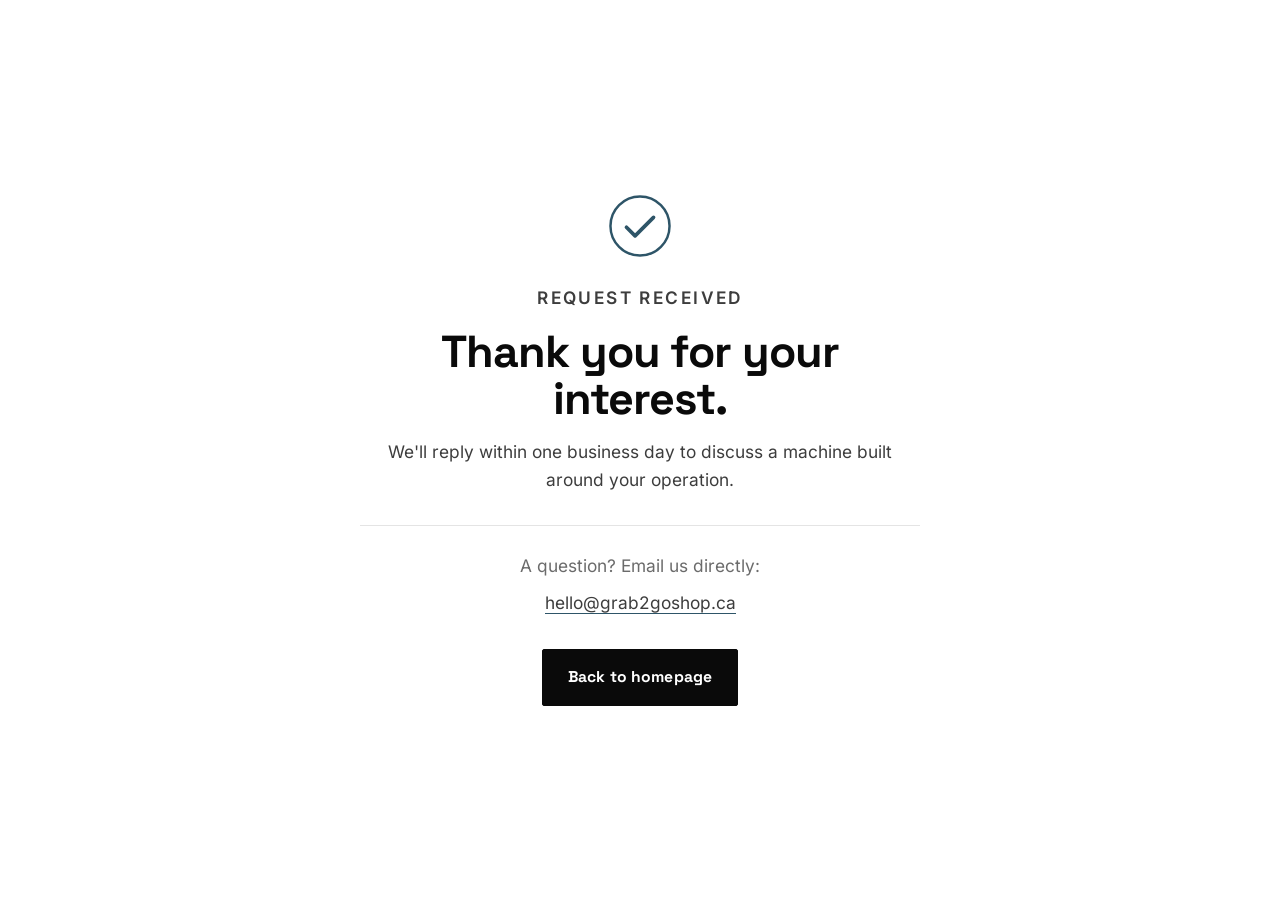
<file: thankyou.html>
<!DOCTYPE html>
<html lang="en-CA" class="no-js">

<head>
  <meta charset="UTF-8">
  <meta name="viewport" content="width=device-width, initial-scale=1.0">
  <title>Thank you | Grab-n-Go AI</title>
  <meta name="robots" content="noindex">
  <link rel="icon" type="image/png" sizes="32x32" href="assets/faviconlogo.jpg">
  <link rel="preload" href="assets/fonts/space-grotesk-700.woff2" as="font" type="font/woff2" crossorigin>
  <link rel="stylesheet" href="assets/site.css">
</head>

<body>
  <div class="ty-wrap">
    <div class="ty-card">
      <svg class="ty-mark" viewBox="0 0 52 52" aria-hidden="true">
        <circle cx="26" cy="26" r="24" fill="none" stroke="#2e5568" stroke-width="2" />
        <path d="M15 27 l7 7 15-15" fill="none" stroke="#2e5568" stroke-width="3" stroke-linecap="round"
          stroke-linejoin="round" />
      </svg>
      <p class="eyebrow center">Request received</p>
      <h1>Thank you for your interest.</h1>
      <p>We'll reply within one business day to discuss a machine built around your operation.</p>
      <div class="ty-contact">
        <p style="margin:0;color:var(--ink-3)">A question? Email us directly:</p>
        <p style="margin-top:.6rem">
          <a href="mailto:hello@grab2goshop.ca" style="border-bottom:1px solid var(--accent)">hello@grab2goshop.ca</a>
        </p>
      </div>
      <a href="/" class="btn">Back to homepage</a>
    </div>
  </div>
</body>

</html>
</file>
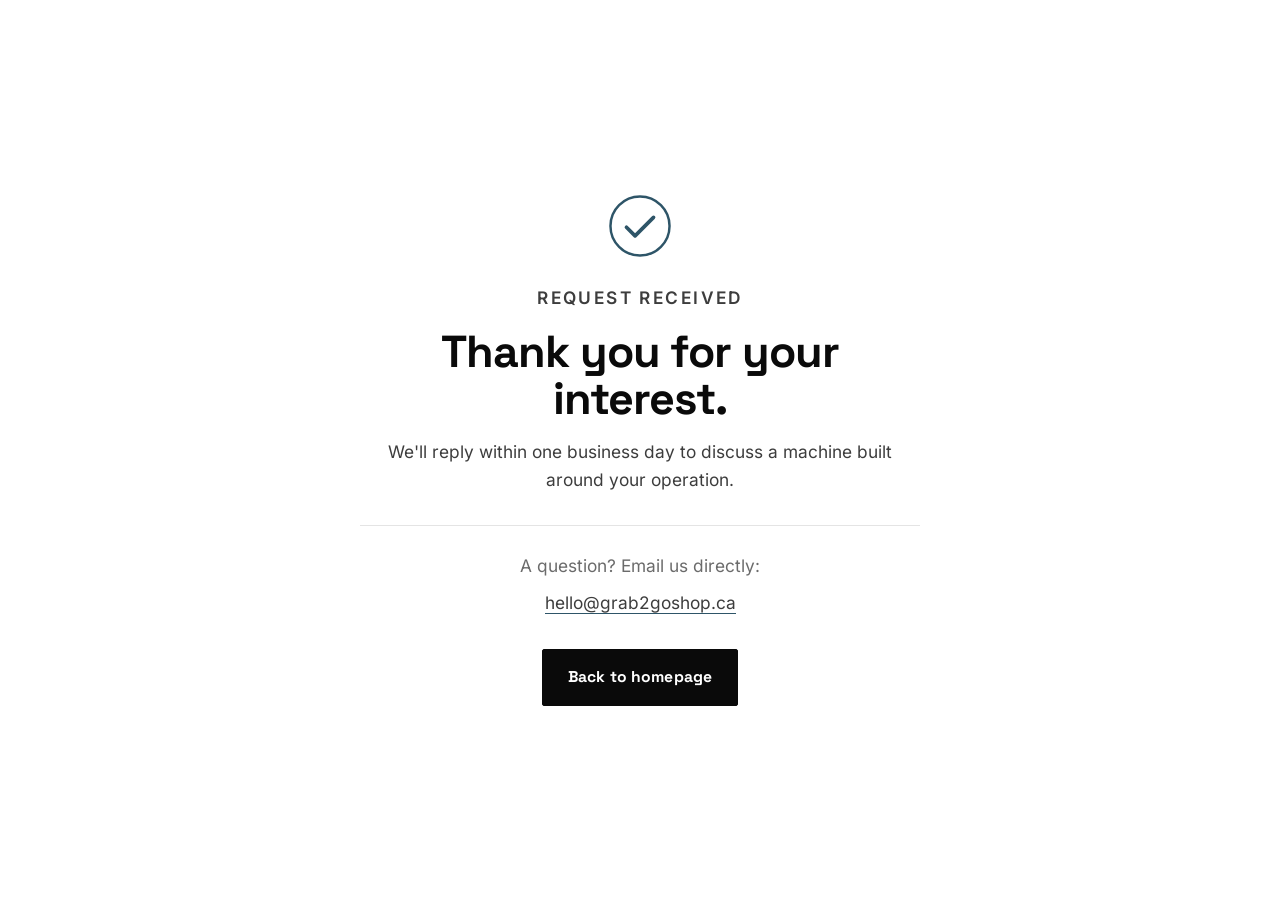
<file: en/thankyou.html>
<!DOCTYPE html>
<html lang="en-CA">

<head>
  <meta charset="UTF-8">
  <meta name="viewport" content="width=device-width, initial-scale=1.0">
  <title>Thank you | Grab-n-Go AI</title>
  <!-- The English thank-you page now lives at /thankyou.html. This page only forwards there. -->
  <meta http-equiv="refresh" content="0; url=https://www.grab2goshop.ca/thankyou.html">
  <meta name="robots" content="noindex, follow">
  <link rel="canonical" href="https://www.grab2goshop.ca/thankyou.html">
  <link rel="icon" type="image/png" sizes="32x32" href="../assets/faviconlogo.jpg">
  <script>location.replace("/thankyou.html");</script>
</head>

<body>
  <p style="font-family:system-ui,sans-serif;padding:2rem">
    This page has moved to <a href="/thankyou.html">grab2goshop.ca/thankyou.html</a>.
  </p>
</body>

</html>
</file>
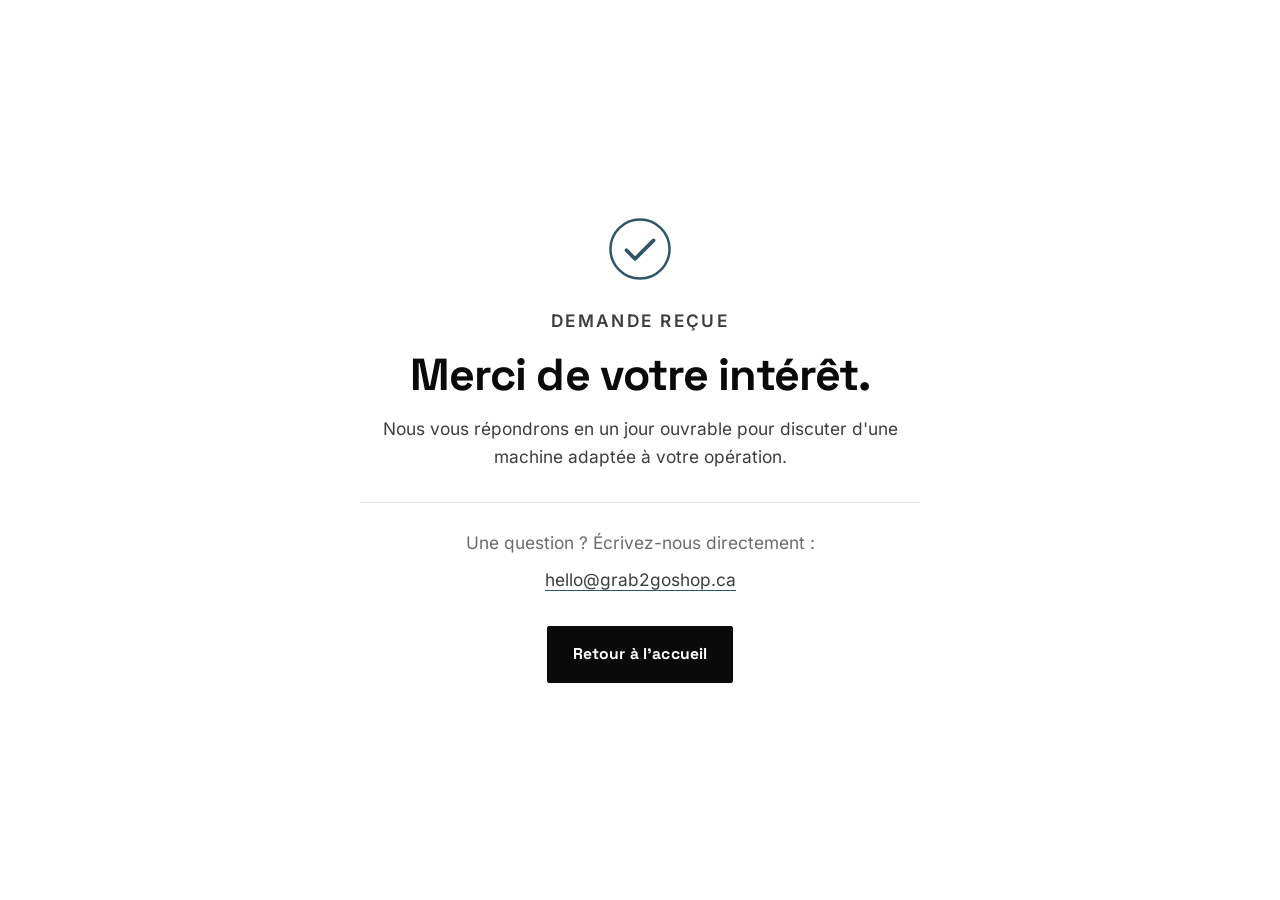
<file: fr/thankyou.html>
<!DOCTYPE html>
<html lang="fr-CA" class="no-js">

<head>
  <meta charset="UTF-8">
  <meta name="viewport" content="width=device-width, initial-scale=1.0">
  <title>Merci | Grab-n-Go AI</title>
  <meta name="robots" content="noindex">
  <link rel="icon" type="image/png" sizes="32x32" href="../assets/faviconlogo.jpg">
  <link rel="preload" href="../assets/fonts/space-grotesk-700.woff2" as="font" type="font/woff2" crossorigin>
  <link rel="stylesheet" href="../assets/site.css">
</head>

<body>
  <div class="ty-wrap">
    <div class="ty-card">
      <svg class="ty-mark" viewBox="0 0 52 52" aria-hidden="true">
        <circle cx="26" cy="26" r="24" fill="none" stroke="#2e5568" stroke-width="2" />
        <path d="M15 27 l7 7 15-15" fill="none" stroke="#2e5568" stroke-width="3" stroke-linecap="round"
          stroke-linejoin="round" />
      </svg>
      <p class="eyebrow center">Demande reçue</p>
      <h1>Merci de votre intérêt.</h1>
      <p>Nous vous répondrons en un jour ouvrable pour discuter d'une machine adaptée à votre opération.</p>
      <div class="ty-contact">
        <p style="margin:0;color:var(--ink-3)">Une question ? Écrivez-nous directement :</p>
        <p style="margin-top:.6rem">
          <a href="mailto:hello@grab2goshop.ca" style="border-bottom:1px solid var(--accent)">hello@grab2goshop.ca</a>
        </p>
      </div>
      <a href="/fr/" class="btn">Retour à l'accueil</a>
    </div>
  </div>
</body>

</html>
</file>
<file: assets/site.css>
/* ==========================================================================
   Grab-n-Go AI — grab2goshop.ca
   Industrial-precision brand: black on white, one restrained steel accent.
   Bespoke stylesheet (no framework). Shared by EN (/) and FR (/fr/).
   ========================================================================== */

/* ------------------------- Self-hosted fonts ---------------------------- */
@font-face {
  font-family: "Space Grotesk"; font-style: normal; font-weight: 500;
  font-display: swap; src: url("fonts/space-grotesk-500.woff2") format("woff2");
}
@font-face {
  font-family: "Space Grotesk"; font-style: normal; font-weight: 700;
  font-display: swap; src: url("fonts/space-grotesk-700.woff2") format("woff2");
}
@font-face {
  font-family: "Inter"; font-style: normal; font-weight: 400;
  font-display: swap; src: url("fonts/inter-400.woff2") format("woff2");
}
@font-face {
  font-family: "Inter"; font-style: normal; font-weight: 500;
  font-display: swap; src: url("fonts/inter-500.woff2") format("woff2");
}
@font-face {
  font-family: "Inter"; font-style: normal; font-weight: 600;
  font-display: swap; src: url("fonts/inter-600.woff2") format("woff2");
}

:root {
  --ink: #0a0a0a;
  --ink-2: #3d3d3d;
  --ink-3: #6b6b6b;
  --paper: #ffffff;
  --panel: #141414;
  --panel-2: #1e1e1e;
  --line: #e4e4e4;
  --line-2: #2c2c2c;
  --accent: #2e5568;
  --accent-hi: #4d7f97;
  --focus: #2e5568;

  --font-display: "Space Grotesk", "Segoe UI", system-ui, sans-serif;
  --font-body: "Inter", "Segoe UI", system-ui, -apple-system, sans-serif;

  --wrap: 1120px;
  --gutter: clamp(20px, 5vw, 64px);
  --section-y: clamp(64px, 9vw, 128px);
}

/* ------------------------------- Reset ---------------------------------- */
*, *::before, *::after { box-sizing: border-box; }
html { -webkit-text-size-adjust: 100%; scroll-behavior: smooth; }
@media (prefers-reduced-motion: reduce) { html { scroll-behavior: auto; } }

body {
  margin: 0;
  font-family: var(--font-body);
  color: var(--ink);
  background: var(--paper);
  line-height: 1.6;
  font-size: 17px;
  -webkit-font-smoothing: antialiased;
  text-rendering: optimizeLegibility;
}

img, svg { max-width: 100%; display: block; }
a { color: inherit; text-decoration: none; }
button { font-family: inherit; }

h1, h2, h3 {
  font-family: var(--font-display);
  font-weight: 700;
  line-height: 1.04;
  letter-spacing: -0.02em;
  margin: 0;
}
p { margin: 0; }

/* --------------------------- Layout helpers ----------------------------- */
.wrap { width: 100%; max-width: var(--wrap); margin-inline: auto; padding-inline: var(--gutter); }
.section { padding-block: var(--section-y); }
.section--panel { background: var(--panel); color: #f4f4f4; }
.section--soft { background: #fafafa; }

.eyebrow {
  font-family: var(--font-body);
  font-weight: 600;
  font-size: 0.72rem;
  letter-spacing: 0.14em;
  text-transform: uppercase;
  color: var(--accent);
  margin: 0 0 1.1rem;
}
.section--panel .eyebrow { color: var(--accent-hi); }

.h2 { font-size: clamp(1.9rem, 4.4vw, 3rem); max-width: 20ch; }
.lede { font-size: clamp(1.05rem, 1.6vw, 1.3rem); color: var(--ink-2); max-width: 62ch; margin-top: 1.25rem; }
.section--panel .lede { color: #c9c9c9; }

.skip-link {
  position: absolute; left: -999px; top: 0; z-index: 200;
  background: var(--ink); color: #fff; padding: 12px 18px; border-radius: 0 0 6px 0;
}
.skip-link:focus { left: 0; }

:focus-visible { outline: 3px solid var(--focus); outline-offset: 3px; border-radius: 2px; }

/* ------------------------ One reveal style ------------------------------ */
.reveal-up { opacity: 0; transform: translateY(18px); transition: opacity .42s ease, transform .42s ease; }
.reveal-up.is-visible { opacity: 1; transform: none; }
@media (prefers-reduced-motion: reduce) {
  .reveal-up { opacity: 1; transform: none; transition: none; }
}
.no-js .reveal-up { opacity: 1; transform: none; }

/* ------------------------------ Buttons --------------------------------- */
.btn {
  display: inline-flex; align-items: center; gap: 0.6em;
  font-family: var(--font-display);
  font-weight: 600; font-size: 0.98rem; letter-spacing: 0.01em;
  padding: 0.95em 1.6em;
  border: 1.5px solid var(--ink);
  background: var(--ink); color: #fff;
  border-radius: 2px; cursor: pointer;
  transition: background .18s ease, color .18s ease;
}
.btn:hover { background: #fff; color: var(--ink); }
.btn .arrow { transition: transform .18s ease; }
.btn:hover .arrow { transform: translateX(3px); }
.btn--ghost { background: transparent; color: var(--ink); }
.btn--ghost:hover { background: var(--ink); color: #fff; }
.btn--onpanel { background: #fff; color: var(--ink); border-color: #fff; }
.btn--onpanel:hover { background: transparent; color: #fff; }
@media (prefers-reduced-motion: reduce) { .btn, .btn .arrow { transition: none; } }

/* ------------------------------- Header --------------------------------- */
.site-header {
  position: sticky; top: 0; z-index: 100;
  background: rgba(255,255,255,0.92);
  backdrop-filter: saturate(140%) blur(8px);
  border-bottom: 1px solid var(--line);
}
.site-header__inner {
  display: flex; align-items: center; justify-content: space-between;
  gap: 1rem; min-height: 68px;
}
.brand {
  font-family: var(--font-display); font-weight: 700;
  font-size: 1.12rem; letter-spacing: -0.01em; color: var(--ink);
  display: inline-flex; align-items: baseline; gap: .1em;
}
.nav { display: flex; align-items: center; gap: clamp(1rem, 2.5vw, 2rem); }
.nav a.navlink { font-size: 0.95rem; color: var(--ink-2); padding: .4rem 0; }
.nav a.navlink:hover { color: var(--ink); }
.nav-actions { display: flex; align-items: center; gap: 1rem; }

.lang {
  font-family: var(--font-display); font-weight: 600;
  font-size: 0.8rem; letter-spacing: 0.08em; text-transform: uppercase;
  display: inline-flex; align-items: center; gap: .1rem;
  border: 1px solid var(--line); border-radius: 2px; overflow: hidden;
}
.lang a { padding: .35rem .6rem; color: var(--ink-3); }
.lang a[aria-current="true"] { background: var(--ink); color: #fff; }
.lang a:not([aria-current="true"]):hover { background: #f2f2f2; color: var(--ink); }

.nav-toggle { display: none; }
.mobile-nav { display: none; }
@media (max-width: 860px) {
  .nav-desktop { display: none; }
  .header-cta.header-cta--desktop { display: none; }
  .nav-toggle {
    display: inline-flex; align-items: center; gap: .5rem;
    background: none; border: 1px solid var(--line); border-radius: 2px;
    padding: .5rem .7rem; font-size: .85rem; color: var(--ink);
    font-family: var(--font-display); font-weight: 600;
  }
  .mobile-nav { display: none; border-top: 1px solid var(--line); background: #fff; }
  .mobile-nav.open { display: block; }
  /* :not(.btn) — otherwise this rule overrides the CTA's white text and padding,
     rendering the booking button black-on-black. */
  .mobile-nav a:not(.btn) {
    display: block; padding: 1rem var(--gutter); border-bottom: 1px solid var(--line);
    font-family: var(--font-display); font-weight: 600; color: var(--ink);
  }
  .mobile-nav .btn { margin: 1rem var(--gutter); }
}

/* ------------------------ Media treatment helpers ----------------------- */
.media { position: relative; overflow: hidden; border-radius: 4px; background: #eee; }
.media img { width: 100%; height: 100%; object-fit: cover; display: block; }

/* ------------------------- Typographic panel ---------------------------- */
/* Brand-style content panel used where we have no owned photograph.
   Deliberately typographic — never a dimensioned placeholder. */
.tpanel {
  position: relative; overflow: hidden;
  background:
    repeating-linear-gradient(135deg, rgba(255,255,255,.025) 0 2px, transparent 2px 22px),
    radial-gradient(120% 90% at 25% 10%, #243d4a 0%, #182530 55%, #0f1720 100%);
  color: #eaf2f6;
  display: flex; flex-direction: column; justify-content: center;
  gap: .9rem; padding: clamp(1.5rem, 4vw, 2.4rem);
}
.tpanel__kicker {
  font-family: var(--font-body); font-weight: 600; font-size: .68rem;
  letter-spacing: .16em; text-transform: uppercase; color: var(--accent-hi);
}
.tpanel__line {
  font-family: var(--font-display); font-weight: 700;
  font-size: clamp(1.25rem, 2.6vw, 1.85rem); line-height: 1.15; letter-spacing: -0.02em;
}
.tpanel__list { list-style: none; margin: .3rem 0 0; padding: 0; display: grid; gap: .55rem; }
.tpanel__list li {
  display: flex; align-items: center; gap: .65rem;
  font-family: var(--font-display); font-weight: 500; font-size: .86rem; color: #cfdde4;
}
.tpanel__list li::before {
  content: ""; width: 7px; height: 7px; flex: none; background: var(--accent-hi);
}

/* --------------------- System map (two units, one board) ---------------- */
.sysmap {
  margin-top: clamp(2rem, 5vw, 3rem);
  display: grid; grid-template-columns: 1fr 1fr; gap: clamp(1rem, 3vw, 1.6rem);
}
.sysmap__unit {
  background: rgba(255,255,255,.04); border: 1px solid rgba(255,255,255,.14);
  border-radius: 4px; padding: clamp(1.1rem, 2.5vw, 1.6rem);
  display: flex; flex-direction: column; gap: .7rem;
}
.sysmap__unit svg { width: 46px; height: 46px; color: var(--accent-hi); }
.sysmap__tag {
  font-family: var(--font-body); font-weight: 600; font-size: .66rem;
  letter-spacing: .16em; text-transform: uppercase; color: var(--accent-hi);
}
.sysmap__name { font-family: var(--font-display); font-weight: 700; font-size: 1.05rem; color: #f4f4f4; }
.sysmap__note { font-size: .88rem; color: #b9c6cd; line-height: 1.5; }
.sysmap__join {
  grid-column: 1 / -1; display: flex; align-items: center; gap: .8rem;
  padding-top: .2rem;
  font-family: var(--font-display); font-weight: 600; font-size: .82rem;
  letter-spacing: .1em; text-transform: uppercase; color: #dfe7ea;
}
.sysmap__join::before, .sysmap__join::after {
  content: ""; height: 1px; background: rgba(255,255,255,.2); flex: 1;
}
@media (max-width: 560px) { .sysmap { grid-template-columns: 1fr; } }

/* -------------------------------- Hero ---------------------------------- */
.hero {
  position: relative;
  /* No bottom padding: the next section supplies the full section gap. Having
     both stacked left ~256px of dead space under the attribution line. */
  padding-top: clamp(40px, 6vw, 80px); padding-bottom: 0;
  background:
    radial-gradient(120% 120% at 85% 0%, #f3f5f6 0%, rgba(255,255,255,0) 55%),
    linear-gradient(#ffffff, #ffffff);
}
.hero::after {  /* subtle grain */
  content: ""; position: absolute; inset: 0; pointer-events: none; opacity: .5;
  background-image: url("data:image/svg+xml,%3Csvg xmlns='http://www.w3.org/2000/svg' width='120' height='120'%3E%3Cfilter id='n'%3E%3CfeTurbulence type='fractalNoise' baseFrequency='0.9' numOctaves='2'/%3E%3C/filter%3E%3Crect width='100%25' height='100%25' filter='url(%23n)' opacity='0.035'/%3E%3C/svg%3E");
}
.hero__grid {
  position: relative; z-index: 1;
  display: grid; grid-template-columns: 1.1fr 0.9fr; gap: clamp(2rem, 5vw, 4rem);
  align-items: center;
}
@media (max-width: 900px) { .hero__grid { grid-template-columns: 1fr; } }
.hero h1 { font-size: clamp(2.4rem, 6vw, 4.2rem); max-width: 15ch; margin-top: 1.2rem; }

/* Hero machine: contained, never stretched or letterboxed. The render already
   carries balanced padding around the unit, so the column just centres it.
   The render is a dark 2:3 portrait, so it reads as its own panel against the
   light hero rather than sitting on white — hence the hairline and drop shadow.
   380px keeps it ~570px tall, matching the footprint of the 3:4 render it
   replaced, so the hero's vertical rhythm is unchanged. */
.hero__visual { display: flex; justify-content: center; align-items: center; }
.hero__machine {
  display: block;
  width: 100%; max-width: 380px; height: auto; border-radius: 6px;
  border: 1px solid rgba(16, 24, 28, .10);
  box-shadow: 0 18px 40px -18px rgba(16, 24, 28, .45);
  opacity: 0; transform: translateY(10px);
  animation: heroIn .6s ease .08s forwards;
}
@keyframes heroIn { to { opacity: 1; transform: none; } }
@media (max-width: 900px) {
  .hero__visual { margin-top: 2.6rem; }
  /* 300px → 450px tall, the same height the 340px-wide 3:4 render occupied. */
  .hero__machine { max-width: 300px; }
}
@media (prefers-reduced-motion: reduce) {
  .hero__machine { opacity: 1; transform: none; animation: none; }
}
/* Hero video player. DORMANT — no page uses .vplayer today. It waits on our own
   9:16 footage of our own machine; supplier-branded clips are not an option.
   To activate, drop the machine still in .hero__visual for this:

     <div class="vplayer" data-vplayer>
       <video class="vplayer__video" preload="none" playsinline disablepictureinpicture
         poster="assets/hero-poster.webp"
         controlslist="nodownload noplaybackrate noremoteplayback"
         oncontextmenu="return false" width="360" height="640"
         aria-label="[describe what the clip shows]">
         <source src="assets/hero.mp4" type="video/mp4">
       </video>
       <button class="vplayer__btn" type="button" data-vplay aria-pressed="false">
         <span class="vplayer__icon" aria-hidden="true"></span>
         <span class="vplayer__label">Play the demonstration</span>
       </button>
     </div>

   9:16 slot, media contained and vertically centred with balanced padding —
   never stretched, never re-cropped. Media-only by design: no native control
   bar, one play/pause button, nothing else. */
.vplayer {
  position: relative;
  /* Width, not height, is capped — capping height would fight aspect-ratio and
     silently flatten the slot. 338px keeps the 9:16 box at ~600px tall, which
     matches the hero text column. */
  width: 100%; max-width: 338px;
  aspect-ratio: 9 / 16;
  margin-inline: auto;
  background: var(--panel);
  border-radius: 4px;
  overflow: hidden;
  opacity: 0; transform: translateY(10px);
  animation: heroIn .6s ease .08s forwards;
}
.vplayer__video {
  width: 100%; height: 100%;
  object-fit: contain;   /* balanced bands top and bottom; no crop, no stretch */
  display: block;
  background: var(--panel);
}
.vplayer__btn {
  position: absolute; inset: 0;
  display: grid; place-items: center;
  width: 100%; height: 100%;
  padding: 0; border: 0; background: transparent;
  color: #fff; cursor: pointer;
  transition: inset .25s ease, width .25s ease, height .25s ease, background-color .2s ease;
}
.vplayer__btn::before {   /* the disc behind the glyph */
  content: ""; position: absolute;
  width: 68px; height: 68px; border-radius: 50%;
  background: rgba(10, 10, 10, .55);
  border: 2px solid rgba(255, 255, 255, .85);
  transition: width .25s ease, height .25s ease, background-color .2s ease;
}
.vplayer__btn:hover::before { background: var(--accent); border-color: var(--accent-hi); }
.vplayer__icon {
  position: relative; z-index: 1;
  width: 0; height: 0; margin-left: 5px;
  border-left: 19px solid currentColor;
  border-top: 13px solid transparent;
  border-bottom: 13px solid transparent;
}
/* While playing, the control retreats to a small corner button so it never
   sits on top of the picture. */
.vplayer.is-playing .vplayer__btn {
  inset: auto 12px 12px auto; width: 46px; height: 46px;
}
.vplayer.is-playing .vplayer__btn::before { width: 46px; height: 46px; }
.vplayer.is-playing .vplayer__icon {
  width: 16px; height: 18px; margin-left: 0; border: 0;
  background:
    linear-gradient(currentColor, currentColor) left / 5px 100% no-repeat,
    linear-gradient(currentColor, currentColor) right / 5px 100% no-repeat;
}
.vplayer__label {   /* accessible name only */
  position: absolute; width: 1px; height: 1px; margin: -1px;
  padding: 0; overflow: hidden; clip: rect(0 0 0 0); white-space: nowrap; border: 0;
}
@media (max-width: 900px) {
  .vplayer { max-width: 300px; }
}
/* Reduced motion: show the poster only — no playback offered. */
@media (prefers-reduced-motion: reduce) {
  .vplayer { opacity: 1; transform: none; animation: none; }
  .vplayer__btn { display: none; }
  .vplayer__video { pointer-events: none; }
}

.hero .lede { margin-top: 1.6rem; }
/* The any-industry phrase carries the positioning, so it is lifted out of the
   body colour. Weight is pinned to 600 because Inter ships 400/500/600 only —
   the default <strong> 700 would be synthesised by the browser. Scoped to the
   hero: on .section--panel the lede sits on dark, where --accent would sink. */
.hero .lede strong { color: var(--accent); font-weight: 600; }
.hero-cta { margin-top: 2.2rem; display: flex; flex-wrap: wrap; gap: 1rem; align-items: center; }
.hero-note { font-size: .9rem; color: var(--ink-3); }

/* ------------------------ Attribution line motif ------------------------ */
.attrib {
  /* Explicit margin — <figure> defaults to `1em 40px`, which added stray space
     below and indented the block 40px out of alignment with the headline. */
  margin: clamp(2.5rem, 6vw, 3.5rem) 0 0;
  border: 1px solid var(--line); border-radius: 4px;
  padding: clamp(1.4rem, 3.5vw, 2.4rem);
  background: linear-gradient(180deg, #fafafa, #ffffff);
}
.attrib__label {
  font-family: var(--font-body); font-weight: 600;
  font-size: .7rem; letter-spacing: .14em; text-transform: uppercase;
  color: var(--ink-3); margin-bottom: 1.2rem;
}
.attrib__nodes {
  list-style: none; margin: 0; padding: 0;
  display: grid; grid-template-columns: repeat(3, 1fr); gap: 0 clamp(.6rem, 2.5vw, 2rem);
}
.a-node { display: flex; flex-direction: column; align-items: center; text-align: center; }
.a-node__art { order: -1; height: 88px; display: grid; place-items: center; margin-bottom: 1.15rem; }
.a-node__art svg { width: 72px; height: 72px; color: var(--ink); }
.a-node__art .accent { color: var(--accent); }

/* The rail: the dot always sits at the vertical centre of its own row, and the
   connecting segments are drawn from that same centre — so line and labels can
   never overlap regardless of art or label height. */
.a-node__rail { position: relative; width: 100%; height: 12px; display: grid; place-items: center; }
.a-node__rail::before, .a-node__rail::after {
  content: ""; position: absolute; top: 50%; height: 2px; margin-top: -1px;
  background: var(--accent); opacity: .45; transform: scaleX(0); transform-origin: left center;
}
.a-node__rail::before { right: 50%; left: calc(clamp(.6rem, 2.5vw, 2rem) / -2); }
.a-node__rail::after  { left: 50%;  right: calc(clamp(.6rem, 2.5vw, 2rem) / -2); }
.a-node:first-child .a-node__rail::before,
.a-node:last-child  .a-node__rail::after { display: none; }
.a-node__dot {
  position: relative; z-index: 1;
  width: 11px; height: 11px; border-radius: 50%;
  background: var(--accent); box-shadow: 0 0 0 4px #fff;
  opacity: 0; transform: scale(.4);
}
.a-node__label {
  margin-top: 1.1rem;
  font-family: var(--font-display); font-weight: 700; font-size: .82rem;
  letter-spacing: .14em; text-transform: uppercase; color: var(--ink);
}
.a-node__desc { margin-top: .4rem; font-size: .87rem; line-height: 1.5; color: var(--ink-2); max-width: 24ch; }
.a-node__art, .a-node__label, .a-node__desc { opacity: 0; transform: translateY(10px); }

/* Reveal: rule draws left-to-right, then each node fades in, once. */
.attrib.reveal .a-node__rail::before,
.attrib.reveal .a-node__rail::after { animation: railIn .34s ease forwards; }
.attrib.reveal .a-node:nth-child(1) .a-node__rail::after  { animation-delay: .05s; }
.attrib.reveal .a-node:nth-child(2) .a-node__rail::before { animation-delay: .39s; }
.attrib.reveal .a-node:nth-child(2) .a-node__rail::after  { animation-delay: .73s; }
.attrib.reveal .a-node:nth-child(3) .a-node__rail::before { animation-delay: 1.07s; }
.attrib.reveal .a-node__dot { animation: dotIn .3s ease forwards; }
.attrib.reveal .a-node__art,
.attrib.reveal .a-node__label,
.attrib.reveal .a-node__desc { animation: nodeIn .42s ease forwards; }
.attrib.reveal .a-node:nth-child(1) :is(.a-node__art, .a-node__label, .a-node__desc) { animation-delay: .1s; }
.attrib.reveal .a-node:nth-child(2) :is(.a-node__art, .a-node__label, .a-node__desc) { animation-delay: .55s; }
.attrib.reveal .a-node:nth-child(3) :is(.a-node__art, .a-node__label, .a-node__desc) { animation-delay: 1s; }
.attrib.reveal .a-node:nth-child(1) .a-node__dot { animation-delay: .1s; }
.attrib.reveal .a-node:nth-child(2) .a-node__dot { animation-delay: .55s; }
.attrib.reveal .a-node:nth-child(3) .a-node__dot { animation-delay: 1s; }
@keyframes railIn { to { transform: scaleX(1); } }
@keyframes dotIn  { to { opacity: 1; transform: none; } }
@keyframes nodeIn { to { opacity: 1; transform: none; } }

/* Mobile: stack vertically, rail runs down the left between the nodes. */
@media (max-width: 640px) {
  .attrib__nodes { display: block; }
  .a-node {
    display: grid; grid-template-columns: 24px 1fr;
    align-items: start; text-align: left; column-gap: 1.1rem;
    padding-bottom: 2rem;
  }
  .a-node:last-child { padding-bottom: 0; }
  .a-node__rail { grid-column: 1; grid-row: 1 / span 3; width: 24px; height: 100%; align-content: start; }
  /* One continuous segment per node, running from its dot down to the next. */
  .a-node__rail::after { display: none; }
  .a-node__rail::before {
    display: block; top: 6px; bottom: calc(-2rem - 6px);
    left: 50%; right: auto; width: 2px; height: auto; margin: 0 0 0 -1px;
    transform: scaleY(0); transform-origin: center top;
  }
  /* Re-enable the first node's segment: the desktop rule that hides it is
     :first-child-qualified and outranks the plain selector above. */
  .a-node:first-child .a-node__rail::before { display: block; }
  .a-node:last-child .a-node__rail::before { display: none; }
  .a-node__dot { margin-top: 6px; }
  .a-node__art { grid-column: 2; grid-row: 1; height: auto; margin: 0 0 .7rem; place-items: start; }
  .a-node__art svg { width: 52px; height: 52px; }
  .a-node__label { grid-column: 2; grid-row: 2; margin-top: 0; }
  .a-node__desc { grid-column: 2; grid-row: 3; max-width: none; }
  .attrib.reveal .a-node__rail::before { animation-name: railInY; }
  .attrib.reveal .a-node:nth-child(1) .a-node__rail::before { animation-delay: .18s; }
  .attrib.reveal .a-node:nth-child(2) .a-node__rail::before { animation-delay: .63s; }
}
@keyframes railInY { to { transform: scaleY(1); } }

@media (prefers-reduced-motion: reduce) {
  .a-node__rail::before, .a-node__rail::after { transform: none; animation: none !important; }
  .a-node__dot, .a-node__art, .a-node__label, .a-node__desc { opacity: 1; transform: none; animation: none !important; }
}
.no-js .a-node__rail::before, .no-js .a-node__rail::after { transform: none; }
.no-js .a-node__dot, .no-js .a-node__art,
.no-js .a-node__label, .no-js .a-node__desc { opacity: 1; transform: none; }

/* --------------------------- Any-context band --------------------------- */
.anyband {
  background: #f2f6f7;
  border-top: 3px solid var(--accent);
  border-bottom: 1px solid var(--line);
  padding-block: clamp(46px, 6vw, 76px);
}
.anyband__grid {
  display: grid;
  grid-template-columns: minmax(0, 1.02fr) minmax(0, 1fr);
  gap: clamp(1.4rem, 4vw, 3.4rem);
  align-items: start;
}
@media (max-width: 860px) { .anyband__grid { grid-template-columns: 1fr; } }
.anyband .eyebrow { margin-bottom: .9rem; }
.anyband__title { font-size: clamp(1.7rem, 3.6vw, 2.5rem); max-width: 16ch; }
.anyband__body {
  color: var(--ink-2);
  font-size: clamp(1rem, 1.4vw, 1.12rem);
  max-width: 60ch;
  border-left: 2px solid var(--accent);
  padding-left: clamp(1rem, 2vw, 1.6rem);
}
@media (max-width: 860px) { .anyband__body { border-left: 0; padding-left: 0; } }

/* ------------------------------ Pillars --------------------------------- */
.pillars { display: grid; grid-template-columns: 1fr 1fr; gap: clamp(1rem, 3vw, 2rem); margin-top: 2.5rem; }
@media (max-width: 760px) { .pillars { grid-template-columns: 1fr; } }
.pillar { border: 1px solid var(--line); border-radius: 4px; overflow: hidden; background: #fff; display: flex; flex-direction: column; }
.pillar .media, .pillar .tpanel { aspect-ratio: 16 / 10; border-radius: 0; border-left: 0; border-right: 0; border-top: 0; }
.pillar__body { padding: clamp(1.5rem, 3.5vw, 2.4rem); display: flex; flex-direction: column; gap: .9rem; }
.pillar__tag {
  font-family: var(--font-body); font-weight: 600; font-size: .7rem;
  letter-spacing: .12em; text-transform: uppercase; color: var(--accent);
}
.pillar h3 { font-size: clamp(1.4rem, 2.6vw, 1.9rem); }
.pillar p { color: var(--ink-2); }

/* ------------------------- Industry photo cards ------------------------- */
.ind-grid { display: grid; grid-template-columns: repeat(3, 1fr); gap: clamp(.8rem, 2vw, 1.2rem); margin-top: 2.5rem; }
@media (max-width: 820px) { .ind-grid { grid-template-columns: repeat(2, 1fr); } }
@media (max-width: 480px) { .ind-grid { grid-template-columns: 1fr; } }
.ind-card {
  position: relative; border-radius: 4px; overflow: hidden; aspect-ratio: 3 / 2;
  display: block; background: #111;
}
.ind-card img {
  width: 100%; height: 100%; object-fit: cover;
  filter: brightness(.62) contrast(1.02); transition: filter .35s ease, transform .5s ease;
}
.ind-card::after {
  content: ""; position: absolute; inset: 0;
  background: linear-gradient(180deg, rgba(10,10,10,.05) 40%, rgba(10,10,10,.72) 100%);
}
.ind-card .ind-label {
  position: absolute; z-index: 2; left: 0; right: 0; bottom: 0;
  padding: 1rem 1.1rem; color: #fff;
  font-family: var(--font-display); font-weight: 600; font-size: 1.02rem; line-height: 1.2;
}
.ind-card:hover img { filter: brightness(.78) contrast(1.04); transform: scale(1.03); }
@media (prefers-reduced-motion: reduce) { .ind-card img { transition: none; } .ind-card:hover img { transform: none; } }
.industries-note { margin-top: 1.8rem; color: #b8b8b8; font-size: 1.05rem; }

/* ----------------------------- How it works ----------------------------- */
.steps { display: grid; grid-template-columns: repeat(3, 1fr); gap: clamp(1.2rem, 3vw, 2rem); margin-top: 3rem; }
@media (max-width: 760px) { .steps { grid-template-columns: 1fr; } }
.step { border-top: 2px solid var(--ink); padding-top: 1.2rem; }
.step .media { aspect-ratio: 3 / 2; margin-bottom: 1.1rem; }
.step__num {
  font-family: var(--font-display); font-weight: 700; font-size: 2.4rem;
  line-height: 1; color: var(--accent); letter-spacing: -0.03em;
}
.step h3 { font-size: 1.3rem; margin: .7rem 0 .5rem; }
.step p { color: var(--ink-2); font-size: .98rem; }

/* mini withdrawal log (step 3 + reused) */
.logcard { background: var(--panel); border-radius: 6px; padding: 1rem; margin-bottom: 1.1rem; aspect-ratio: 3 / 2; display: flex; flex-direction: column; justify-content: center; gap: .5rem; }
.logcard .logrow {
  display: flex; align-items: center; gap: .6rem; color: #dfe7ea;
  font-family: var(--font-display); font-weight: 500; font-size: .8rem; letter-spacing: .01em;
}
.logcard .logrow .tick { width: 7px; height: 7px; background: var(--accent-hi); flex: none; }
.logcard .logrow.new { opacity: 0; transform: translateX(-8px); }
.logcard.is-visible .logrow.new { animation: logIn .5s ease .2s forwards; }
@keyframes logIn { to { opacity: 1; transform: none; } }
@media (prefers-reduced-motion: reduce) { .logcard .logrow.new { opacity: 1; transform: none; animation: none; } }

/* badge tap card (step 1) — code-built sibling of .logcard */
.badgecard {
  background: var(--panel); border-radius: 6px; padding: 1rem; margin-bottom: 1.1rem;
  aspect-ratio: 3 / 2; display: flex; flex-direction: column; justify-content: center; gap: .8rem;
}
.badgecard__badge {
  display: flex; align-items: center; gap: .7rem;
  background: var(--panel-2); border: 1px solid var(--line-2);
  border-radius: 4px; padding: .6rem .7rem;
}
.badgecard__chip { width: 22px; height: 16px; flex: none; border-radius: 2px; background: var(--accent-hi); }
.badgecard__who { display: flex; flex-direction: column; line-height: 1.3; min-width: 0; }
.badgecard__label {
  font-size: .6rem; letter-spacing: .14em; text-transform: uppercase; color: var(--ink-3);
}
.badgecard__num {
  font-family: var(--font-display); font-weight: 700; font-size: .95rem;
  color: #dfe7ea; letter-spacing: .02em;
}
.badgecard__wave { display: flex; align-items: flex-end; gap: .3rem; height: 18px; padding-left: .2rem; }
.badgecard__wave i { width: 5px; border-radius: 1px; background: var(--accent-hi); opacity: .2; }
.badgecard__wave i:nth-child(1) { height: 8px; }
.badgecard__wave i:nth-child(2) { height: 13px; }
.badgecard__wave i:nth-child(3) { height: 18px; }
.badgecard.is-visible .badgecard__wave i { animation: tapIn .35s ease forwards; }
.badgecard.is-visible .badgecard__wave i:nth-child(2) { animation-delay: .12s; }
.badgecard.is-visible .badgecard__wave i:nth-child(3) { animation-delay: .24s; }
@keyframes tapIn { to { opacity: .9; } }
.badgecard__state {
  display: flex; align-items: center; gap: .6rem; color: #dfe7ea;
  font-family: var(--font-display); font-weight: 500; font-size: .8rem; letter-spacing: .01em;
  opacity: 0; transform: translateX(-8px);
}
.badgecard .tick { width: 7px; height: 7px; background: var(--accent-hi); flex: none; }
.badgecard.is-visible .badgecard__state { animation: logIn .5s ease .38s forwards; }
@media (prefers-reduced-motion: reduce) {
  .badgecard__wave i { opacity: .9; animation: none; }
  .badgecard__state { opacity: 1; transform: none; animation: none; }
}

.footnote {
  margin-top: 2.6rem; padding: 1.1rem 1.3rem;
  border-left: 3px solid var(--accent); background: #f7f7f7;
  color: var(--ink-2); font-size: .95rem; border-radius: 0 3px 3px 0;
}
.claim {
  margin-top: 2.6rem; font-family: var(--font-display); font-weight: 500;
  font-size: clamp(1.05rem, 2vw, 1.35rem); color: var(--ink);
  max-width: 46ch; line-height: 1.35;
}
.claim small { display: block; font-family: var(--font-body); font-weight: 400; font-size: .8rem; color: var(--ink-3); margin-top: .7rem; letter-spacing: 0; }

/* ---------------------------- Customization ----------------------------- */
.custom-grid { display: grid; grid-template-columns: 1fr 1fr; gap: clamp(.8rem, 2vw, 1.2rem); margin-top: 2.5rem; }
@media (max-width: 640px) { .custom-grid { grid-template-columns: 1fr; } }
.custom-tile { position: relative; border-radius: 4px; overflow: hidden; aspect-ratio: 3 / 2; background: #111; border: 1px solid var(--line); }
.custom-tile .media, .custom-tile .miniframe { position: absolute; inset: 0; border-radius: 0; }
.custom-tile img { width: 100%; height: 100%; object-fit: cover; filter: brightness(.7); }
.custom-tile::after { content: ""; position: absolute; inset: 0; background: linear-gradient(180deg, rgba(10,10,10,.02) 45%, rgba(10,10,10,.7) 100%); }
.custom-tile .tile-label {
  position: absolute; z-index: 3; left: 0; right: 0; bottom: 0; padding: 1rem 1.1rem;
  color: #fff; font-family: var(--font-display); font-weight: 600; font-size: 1rem; line-height: 1.22;
}
.custom-tile .mark { position: absolute; z-index: 3; top: .8rem; left: 1rem; color: var(--accent-hi); font-family: var(--font-display); font-weight: 700; font-size: .9rem; }
/* mini dashboard frame inside a tile */
.miniframe { background: #fff; }
.miniframe svg { width: 100%; height: 100%; }

/* ------------------------------ Case ------------------------------------ */
.case .lede { max-width: 56ch; }

/* --------------------------- Hover states ------------------------------- */
/* Restrained: a border that picks up the accent, and a small lift. */
.pillar, .ind-card, .custom-tile, .sysmap__unit {
  transition: border-color .2s ease, transform .2s ease, box-shadow .2s ease;
}
.pillar:hover {
  border-color: var(--accent);
  transform: translateY(-3px);
  box-shadow: 0 10px 30px -18px rgba(46, 85, 104, .55);
}
.ind-card:hover { border-color: var(--accent-hi); }
.custom-tile:hover { border-color: var(--accent); transform: translateY(-2px); }
.sysmap__unit:hover { border-color: var(--accent-hi); transform: translateY(-2px); }
@media (prefers-reduced-motion: reduce) {
  .pillar, .ind-card, .custom-tile, .sysmap__unit { transition: none; }
  .pillar:hover, .custom-tile:hover, .sysmap__unit:hover { transform: none; }
}

/* ----------------------------- Dashboard -------------------------------- */
.dash { display: grid; grid-template-columns: 0.85fr 1.15fr; gap: clamp(2rem, 5vw, 4rem); align-items: center; }
@media (max-width: 900px) { .dash { grid-template-columns: 1fr; } }
.dash ul { margin: 1.6rem 0 0; padding: 0; }
.dash li { list-style: none; padding-left: 1.6rem; position: relative; margin-bottom: .8rem; color: var(--ink-2); }
.dash li::before { content: ""; position: absolute; left: 0; top: .6em; width: 8px; height: 8px; background: var(--accent); }
.dash figure { margin: 0; }
.dash figcaption { margin-top: .7rem; font-size: .72rem; letter-spacing: .1em; text-transform: uppercase; color: var(--ink-3); font-family: var(--font-body); font-weight: 600; }

/* live dashboard component */
.dashwrap { display: grid; grid-template-columns: 1fr; gap: 1rem; }
.dashboard {
  border: 1px solid var(--line); border-radius: 8px; overflow: hidden; background: #fff;
  box-shadow: 0 30px 70px -34px rgba(0,0,0,.32); font-family: var(--font-display);
}
.db-bar { background: var(--panel); display: flex; align-items: center; gap: .5rem; padding: .7rem .9rem; }
.db-bar .dbdot { width: 9px; height: 9px; border-radius: 50%; background: #3a3a3a; }
.db-bar .dbdot.live { background: var(--accent-hi); }
.db-bar .dbtitle { color: #eaeaea; font-size: .72rem; letter-spacing: .1em; text-transform: uppercase; margin-left: .3rem; }
.db-bar .dbtag { margin-left: auto; color: #9fb6c0; font-size: .66rem; letter-spacing: .1em; text-transform: uppercase; }
.db-body { display: grid; grid-template-columns: 116px 1fr; }
.db-side { background: #f4f4f4; border-right: 1px solid var(--line); padding: .9rem .7rem; display: flex; flex-direction: column; gap: .55rem; }
.db-side .s { height: 9px; border-radius: 2px; background: #d3d3d3; }
.db-side .s.on { background: var(--accent); width: 78%; }
.db-side .s.w1 { width: 64%; } .db-side .s.w2 { width: 52%; } .db-side .s.w3 { width: 70%; }
.db-main { padding: .9rem; display: grid; gap: .8rem; }
.db-sites { display: grid; grid-template-columns: repeat(3, 1fr); gap: .6rem; }
.db-site { border: 1px solid var(--line); border-radius: 5px; padding: .6rem; }
.db-site .name { font-size: .64rem; letter-spacing: .06em; text-transform: uppercase; color: var(--ink-3); }
.db-site .val { font-size: 1.15rem; font-weight: 700; color: var(--ink); margin-top: .25rem; }
.db-site .val.accent { color: var(--accent); }
.db-chart { border: 1px solid var(--line); border-radius: 5px; padding: .7rem; }
.db-chart .bars { display: flex; align-items: flex-end; gap: .35rem; height: 66px; }
.db-chart .bars .b { flex: 1; background: #dfe6e9; border-radius: 2px 2px 0 0; height: var(--h, 40%); }
.db-chart .bars .b.grow { transition: height .9s cubic-bezier(.2,.7,.2,1); }
.db-alerts { display: grid; gap: .45rem; }
.db-alert { display: flex; align-items: center; gap: .55rem; font-size: .74rem; color: var(--ink-2); }
.db-alert .pip { width: 8px; height: 8px; border-radius: 50%; flex: none; }
.db-alert .pip.low { background: var(--accent); }
.db-alert .pip.exp { background: #b06a2e; }
.db-log { border-top: 1px solid var(--line); padding-top: .6rem; display: grid; gap: .4rem; }
.db-logline { display: flex; align-items: center; gap: .5rem; font-size: .72rem; color: var(--ink-2); }
.db-logline .tk { width: 6px; height: 6px; background: var(--accent-hi); flex: none; }
.db-logline.new { opacity: 0; transform: translateX(-8px); }
.dashboard.is-visible .db-chart .bars .b.grow { height: var(--h2, 70%); }
.dashboard.is-visible .db-logline.new { animation: logIn .55s ease .35s forwards; }
@media (prefers-reduced-motion: reduce) {
  .db-chart .bars .b.grow { transition: none; height: var(--h2, 70%); }
  .db-logline.new { opacity: 1; transform: none; animation: none; }
}
/* phone frame */
.phone { justify-self: start; width: 190px; border: 1px solid var(--line); border-radius: 20px; overflow: hidden; background: #fff; box-shadow: 0 24px 50px -30px rgba(0,0,0,.3); }
.phone .p-top { background: var(--panel); height: 34px; display: flex; align-items: center; justify-content: center; }
.phone .p-notch { width: 52px; height: 6px; border-radius: 4px; background: #3a3a3a; }
.phone .p-body { padding: .8rem; display: grid; gap: .55rem; }
.phone .p-stat { border: 1px solid var(--line); border-radius: 6px; padding: .55rem .6rem; }
.phone .p-stat .k { font-size: .58rem; letter-spacing: .06em; text-transform: uppercase; color: var(--ink-3); font-family: var(--font-display); }
.phone .p-stat .v { font-size: 1.05rem; font-weight: 700; color: var(--ink); font-family: var(--font-display); }
.phone .p-stat .v.accent { color: var(--accent); }
.dash .dashwrap { grid-template-columns: 1fr auto; align-items: end; }
@media (max-width: 520px) { .dash .dashwrap { grid-template-columns: 1fr; } .phone { justify-self: center; } }

/* ------------------------------ Gallery --------------------------------- */
.gallery-grid { display: grid; grid-template-columns: repeat(3, 1fr); gap: clamp(.6rem, 1.6vw, 1rem); margin-top: 2.5rem; }
@media (max-width: 820px) { .gallery-grid { grid-template-columns: repeat(2, 1fr); } }
@media (max-width: 480px) { .gallery-grid { grid-template-columns: 1fr; } }
.gallery-item { position: relative; border: 0; padding: 0; margin: 0; cursor: zoom-in; border-radius: 4px; overflow: hidden; aspect-ratio: 3 / 2; background: #eee; }
.gallery-item img { width: 100%; height: 100%; object-fit: cover; transition: transform .5s ease; }
.gallery-item:hover img { transform: scale(1.04); }
@media (prefers-reduced-motion: reduce) { .gallery-item img { transition: none; } .gallery-item:hover img { transform: none; } }

/* lightbox */
.lightbox { position: fixed; inset: 0; z-index: 300; display: none; place-items: center; background: rgba(8,8,8,.92); padding: 4vw; }
.lightbox.open { display: grid; }
.lightbox img { max-width: 100%; max-height: 86vh; width: auto; height: auto; border-radius: 4px; }
.lightbox__close {
  position: absolute; top: 18px; right: 20px; width: 44px; height: 44px;
  background: none; border: 1px solid rgba(255,255,255,.4); border-radius: 3px;
  color: #fff; font-size: 1.4rem; cursor: pointer; line-height: 1;
}
.lightbox__close:hover { background: rgba(255,255,255,.12); }
.lightbox__nav { position: absolute; top: 50%; transform: translateY(-50%); background: none; border: 1px solid rgba(255,255,255,.4); color: #fff; width: 46px; height: 46px; border-radius: 3px; font-size: 1.4rem; cursor: pointer; }
.lightbox__nav.prev { left: 16px; } .lightbox__nav.next { right: 16px; }
.lightbox__nav:hover { background: rgba(255,255,255,.12); }

/* -------------------------------- Form ---------------------------------- */
.contact { position: relative; }
.contact--dark { background: var(--panel); color: #f3f3f3; overflow: hidden; }
.contact--dark .eyebrow { color: var(--accent-hi); }
.contact--dark .h2 { color: #fff; }
.contact--dark .lede { color: #c9c9c9; }
.contact__bg { position: absolute; inset: 0; z-index: 0; }
.contact__bg img { width: 100%; height: 100%; object-fit: cover; opacity: .16; filter: grayscale(.2); }
.contact__bg::after { content: ""; position: absolute; inset: 0; background: linear-gradient(180deg, rgba(20,20,20,.6), rgba(20,20,20,.86)); }
.contact__inner { position: relative; z-index: 1; display: grid; grid-template-columns: 0.9fr 1.1fr; gap: clamp(2rem, 5vw, 4.5rem); align-items: start; }
@media (max-width: 860px) { .contact__inner { grid-template-columns: 1fr; } }
.form { display: grid; gap: 1.1rem; background: #fff; padding: clamp(1.4rem, 3vw, 2rem); border-radius: 6px; color: var(--ink); box-shadow: 0 30px 70px -40px rgba(0,0,0,.6); }
.field { display: flex; flex-direction: column; gap: .4rem; }
.field label { font-family: var(--font-display); font-weight: 600; font-size: .8rem; letter-spacing: .04em; color: var(--ink); }
.field .req { color: var(--accent); }
.field input, .field select, .field textarea {
  font-family: var(--font-body); font-size: 1rem; color: var(--ink);
  padding: .8rem .9rem; border: 1.5px solid #cfcfcf; border-radius: 3px; background: #fff;
  transition: border-color .15s ease;
}
.field input:focus, .field select:focus, .field textarea:focus {
  outline: none; border-color: var(--accent); box-shadow: 0 0 0 3px rgba(46,85,104,.18);
}
.field textarea { resize: vertical; min-height: 110px; }
.form-row { display: grid; grid-template-columns: 1fr 1fr; gap: 1.1rem; }
@media (max-width: 520px) { .form-row { grid-template-columns: 1fr; } }
.form .btn { margin-top: .4rem; justify-content: center; }
.hp { position: absolute; left: -9999px; width: 1px; height: 1px; overflow: hidden; }

/* ------------------------------- Footer --------------------------------- */
.site-footer { background: var(--panel); color: #d5d5d5; padding-block: clamp(2.5rem, 5vw, 3.5rem); }
.site-footer a { color: #d5d5d5; }
.site-footer a { transition: color .18s ease; }
.site-footer a:hover { color: var(--accent-hi); }
@media (prefers-reduced-motion: reduce) { .site-footer a { transition: none; } }
.footer-top { display: flex; flex-wrap: wrap; justify-content: space-between; gap: 2rem; align-items: flex-start; }
.footer-brand { font-family: var(--font-display); font-weight: 700; font-size: 1.3rem; color: #fff; }
.footer-meta { display: flex; flex-wrap: wrap; gap: .4rem 1.2rem; align-items: center; font-size: .95rem; }
.footer-meta .sep { color: #555; }
.footer-lang a { text-transform: uppercase; letter-spacing: .08em; font-family: var(--font-display); font-weight: 600; font-size: .82rem; }
.footer-lang a[aria-current="true"] { color: #fff; text-decoration: underline; text-underline-offset: 3px; }
.footer-bottom { border-top: 1px solid var(--line-2); margin-top: 2rem; padding-top: 1.4rem; font-size: .82rem; color: #8f8f8f; }

/* --------------------------- Thank-you page ----------------------------- */
.ty-wrap { min-height: 100vh; display: grid; place-items: center; padding: var(--gutter); }
.ty-card { max-width: 560px; text-align: center; }
.ty-mark { width: 64px; height: 64px; margin: 0 auto 1.6rem; }
.ty-card h1 { font-size: clamp(2rem, 5vw, 2.8rem); }
.ty-card p { color: var(--ink-2); margin-top: 1rem; font-size: 1.08rem; }
.ty-contact { margin-top: 2rem; padding-top: 1.6rem; border-top: 1px solid var(--line); font-size: .95rem; }
.ty-card .btn { margin-top: 2rem; }

/* utilities */
.center { text-align: center; }
</file>
